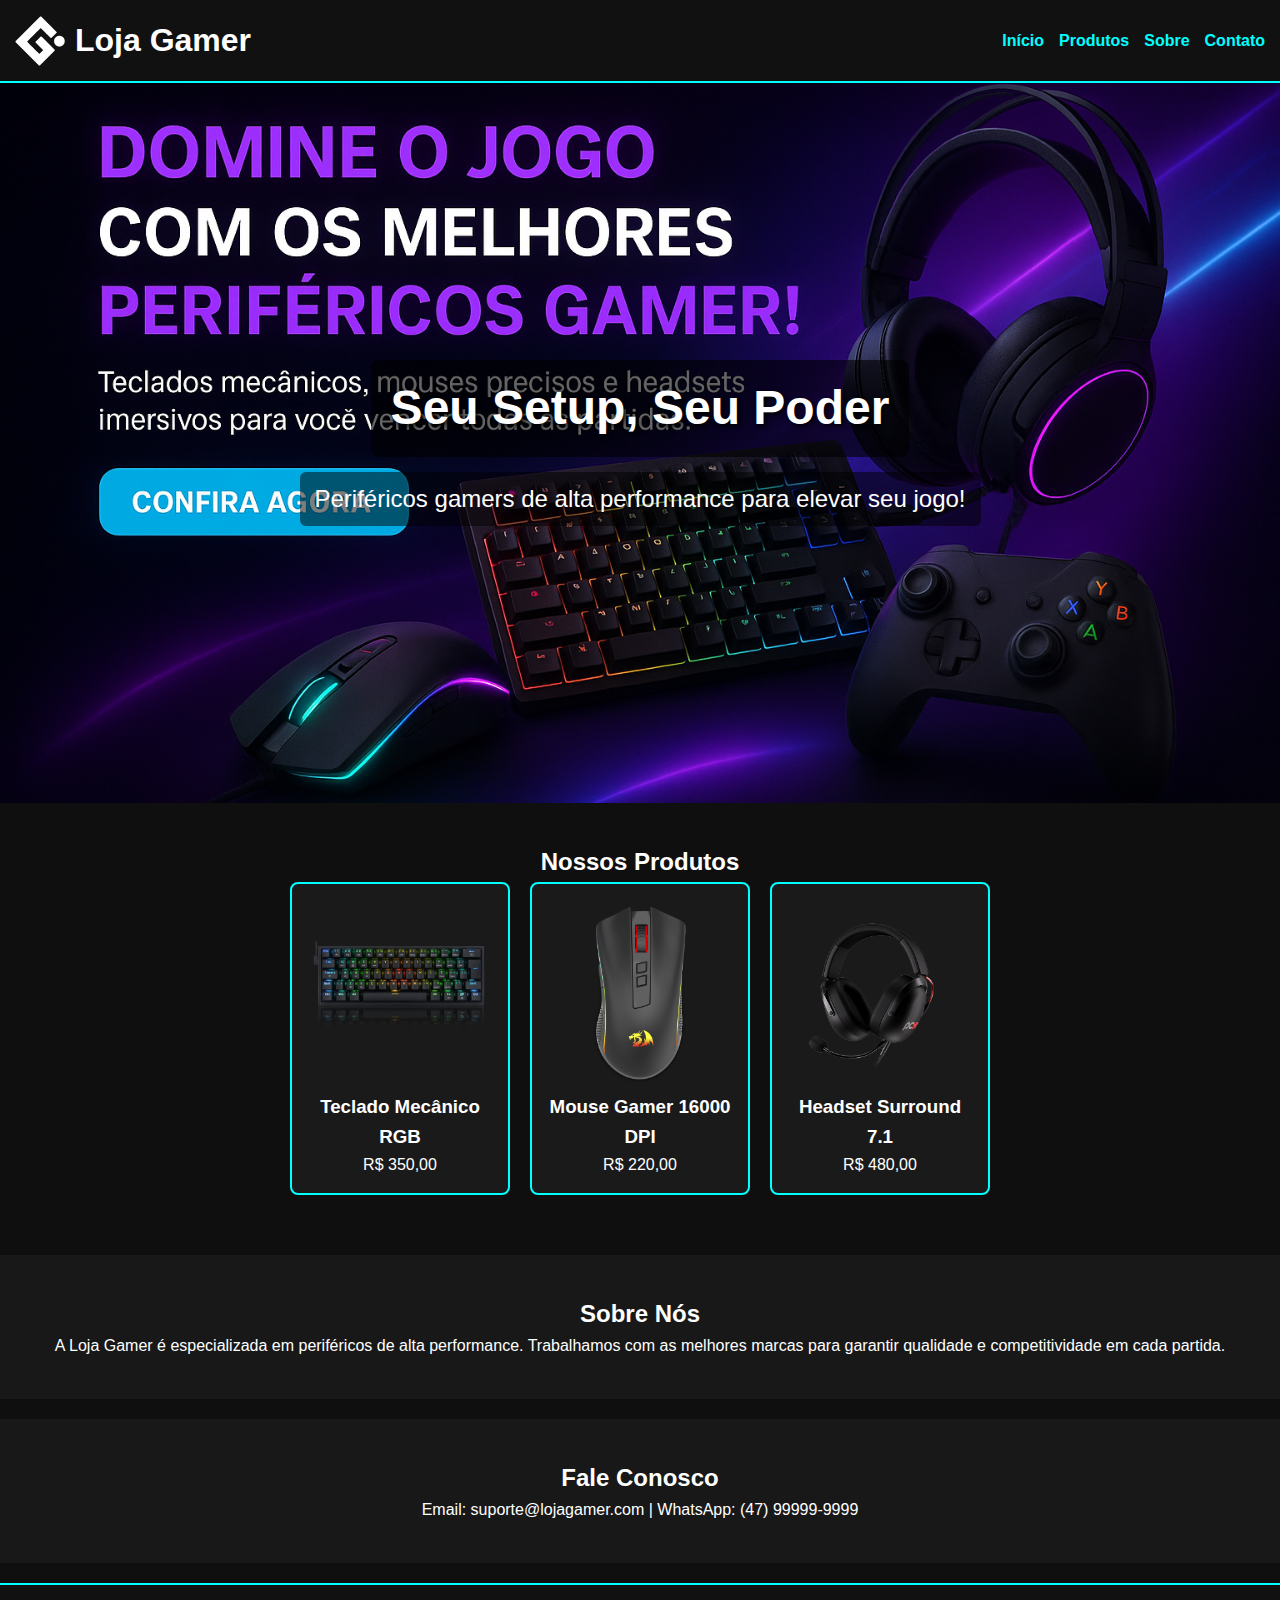
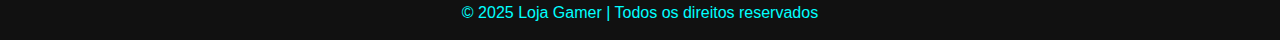
<file: index.html>
<!DOCTYPE html>
<html lang="pt-BR">
<head>
  <meta charset="UTF-8">
  <meta name="viewport" content="width=device-width, initial-scale=1.0">
  <title>Loja Gamer</title>
  <link href="https://fonts.googleapis.com/css2?family=Roboto:wght@400;500;700&display=swap" rel="stylesheet">
  <link rel="icon" href="img/logo.png" type="image/png">
  <link rel="stylesheet" href="style.css">
  <link rel="manifest" href="manifest.json">
</head>
<body>
  <!-- Header -->
  <header>
    <div class="logo">
      <img src="img/logo.png" alt="Logo Gamer">
      <h1>Loja Gamer</h1>
    </div>
    <nav>
      <ul class="nav-links">
        <li><a href="#home">Início</a></li>
        <li><a href="#produtos">Produtos</a></li>
        <li><a href="#sobre">Sobre</a></li>
        <li><a href="#contato">Contato</a></li>
      </ul>
    </nav>
  </header>

  <!-- Banner -->
  <section id="home" class="banner">
    <h2>Seu Setup, Seu Poder</h2>
    <p>Periféricos gamers de alta performance para elevar seu jogo!</p>
  </section>

  <!-- Produtos -->
  <section id="produtos" class="produtos">
    <h2>Nossos Produtos</h2>
    <div class="produtos-grid">
      <div class="item">
        <img src="img/TecladoGamer.webp" alt="Teclado Mecânico RGB">
        <h3>Teclado Mecânico RGB</h3>
        <p>R$ 350,00</p>
      </div>
      <div class="item">
        <img src="img/MouseGamer.webp" alt="Mouse Gamer 16000 DPI">
        <h3>Mouse Gamer 16000 DPI</h3>
        <p>R$ 220,00</p>
      </div>
      <div class="item">
        <img src="img/HeadsetSurround.png" alt="Headset Surround 7.1">
        <h3>Headset Surround 7.1</h3>
        <p>R$ 480,00</p>
      </div>
    </div>
  </section>

  <!-- Sobre -->
  <section id="sobre" class="sobre">
    <h2>Sobre Nós</h2>
    <p>A Loja Gamer é especializada em periféricos de alta performance. Trabalhamos com as melhores marcas para garantir qualidade e competitividade em cada partida.</p>
  </section>

  <!-- Contato -->
  <section id="contato" class="contato">
    <h2>Fale Conosco</h2>
    <p>Email: suporte@lojagamer.com | WhatsApp: (47) 99999-9999</p>
  </section>

  <!-- Rodapé -->
  <footer>
    <p>&copy; 2025 Loja Gamer | Todos os direitos reservados</p>
  </footer>

  <script src="app.js"></script>
</body>
</html>
</file>
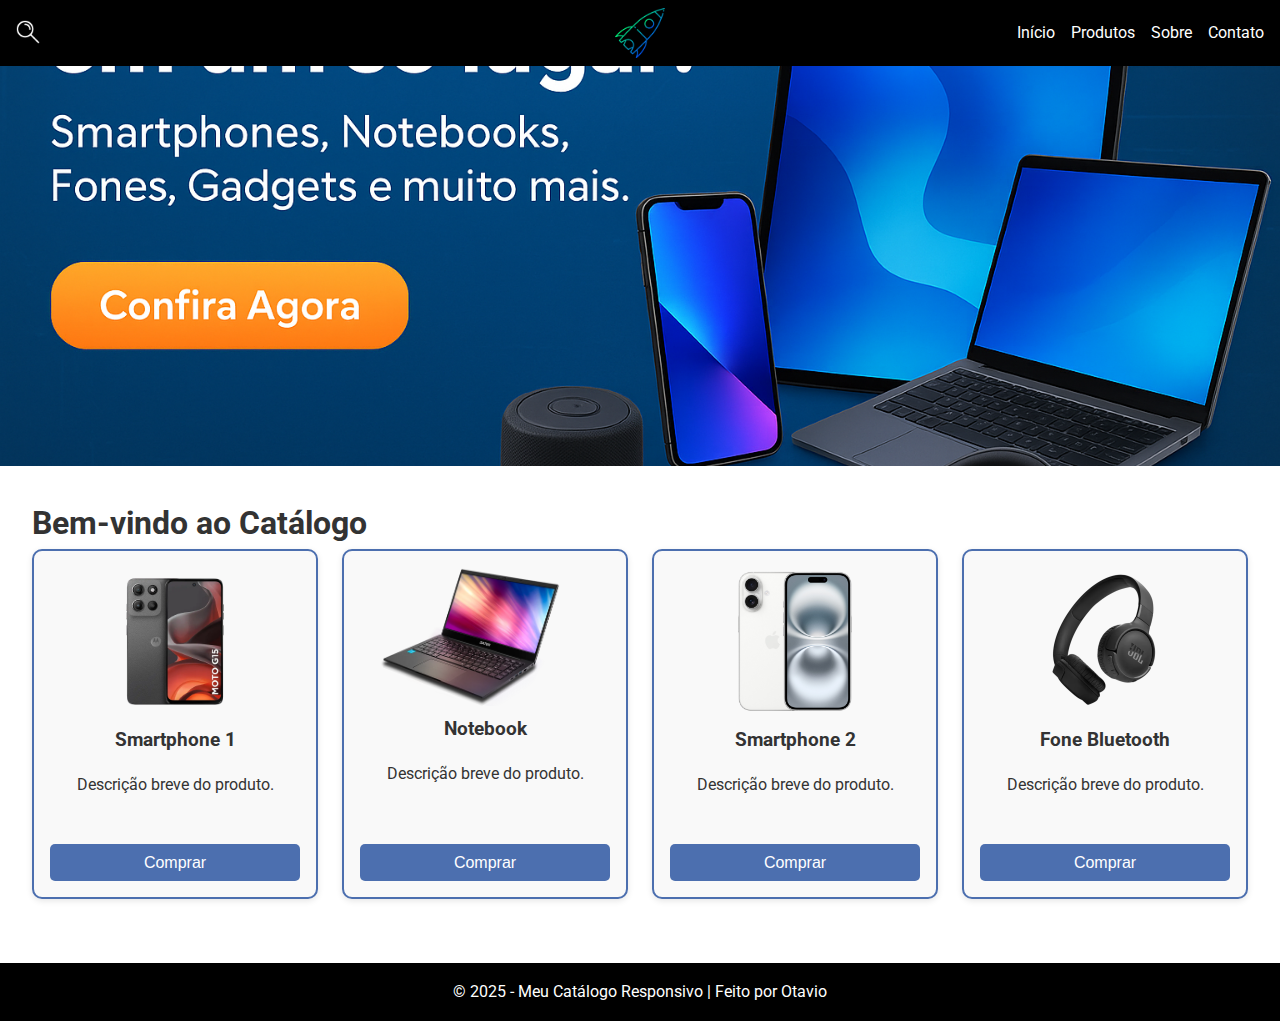
<file: responsiv.mobile/index.html>
<!DOCTYPE html>
<html lang="pt-BR">
<head>
  <meta charset="UTF-8" />
  <meta name="viewport" content="width=device-width, initial-scale=1.0" />
  <meta name="theme-color" content="#4CAF50"/>
  <link href="https://fonts.googleapis.com/css2?family=Roboto:wght@400;500;700&display=swap" rel="stylesheet">
  <link rel="icon" href="img/logo.png" type="image/png">
  <title>Catálogo Responsivo</title>

  <!-- Manifesto PWA -->
  <link rel="manifest" href="manifest.json">

  <!-- Estilos -->
  <link rel="stylesheet" href="style.css" />
</head>
<body>
<header>
  <!-- Lupa -->
  <div class="search-bar">
    <button id="search-toggle">
      <img src="img/lupa.png" alt="Pesquisar">
    </button>
    <input type="text" id="search-input" placeholder="Pesquisar...">
  </div>

  <!-- Logo -->
  <div class="logo">
    <img src="img/logo.png" alt="Logo do Catálogo">
  </div>

  <!-- Menu -->
  <nav>
    <ul class="nav-links">
      <li><a href="#">Início</a></li>
      <li><a href="#">Produtos</a></li>
      <li><a href="#">Sobre</a></li>
      <li><a href="#">Contato</a></li>
    </ul>
    <button class="hamburger">☰</button>
  </nav>
</header>

<!-- Banner -->
<section class="banner">
  <img src="img/banner.png" alt="Banner Principal">
</section>

<!-- Conteúdo principal -->
<main>
  <h1>Bem-vindo ao Catálogo</h1>
  <section class="grid-container">
    <article class="card">
      <img src="img/celular1.webp" alt="Produto 1">
      <h2>Smartphone 1</h2>
      <p>Descrição breve do produto.</p>
      <button>Comprar</button>
    </article>
    <article class="card">
      <img src="img/notebook1.webp" alt="Produto 2">
      <h2>Notebook</h2>
      <p>Descrição breve do produto.</p>
      <button>Comprar</button>
    </article>
    <article class="card">
      <img src="img/celular3.png" alt="Produto 3">
      <h2>Smartphone 2</h2>
      <p>Descrição breve do produto.</p>
      <button>Comprar</button>
    </article>
    <article class="card">
      <img src="img/fone1.jpg" alt="Produto 4">
      <h2>Fone Bluetooth</h2>
      <p>Descrição breve do produto.</p>
      <button>Comprar</button>
    </article>
    
  </section>
</main>

<!-- Rodapé -->
<footer>
  <p>&copy; 2025 - Meu Catálogo Responsivo | Feito por Otavio</p>
</footer>

<!-- Scripts -->
<script src="script.js"></script>
<script>
  if ("serviceWorker" in navigator) {
    navigator.serviceWorker.register("service-worker.js");
  }
</script>
</body>
</html>
</file>
<file: style.css>
/* Reset */
* {
    margin: 0;
    padding: 0;
    box-sizing: border-box;
  }
  
  body {
    font-family: Arial, sans-serif;
    line-height: 1.6;
    background: #0f0f0f;
    color: #fff;
  }
  
  /* Header */
  header {
    display: flex;
    justify-content: space-between;
    align-items: center;
    padding: 15px;
    background: #111;
    border-bottom: 2px solid #0ff;
  }
  
  header .logo {
    display: flex;
    align-items: center;
  }
  
  header .logo img {
    width: 50px;
    margin-right: 10px;
    filter: brightness(0) invert(1); /* deixa a logo branca */
  }
  
  header nav ul {
    list-style: none;
    display: flex;
    gap: 15px;
  }
  
  header nav ul li a {
    color: #0ff;
    text-decoration: none;
    font-weight: bold;
    transition: 0.3s;
  }
  
  header nav ul li a:hover {
    color: #fff;
  }
  
  /* Banner */
.banner {
    background: url("img/banner.png") no-repeat center center/cover;
    color: #fff;
    text-align: center;

    display: flex;
    flex-direction: column;
    justify-content: center; /* centraliza verticalmente */
    align-items: center;

    height: 80vh; /* altura do banner = 80% da tela */
    padding: 0 20px; /* só padding horizontal */
}

.banner h2 {
    
    font-size: 3rem;
    text-shadow: 2px 2px 5px #000;
    background: rgba(0, 0, 0, 0.6); /* fundo preto semi-transparente */
    padding: 10px 20px; /* espaço interno para o texto */
    border-radius: 8px; /* cantos arredondados */
    display: inline-block; /* para que o fundo envolva só o texto */
}

.banner p {
    font-size: 1.5rem;
    margin-top: 15px;
    background: rgba(0, 0, 0, 0.5); /* fundo do parágrafo também */
    padding: 8px 15px;
    border-radius: 6px;
    display: inline-block;
}
  
  /* Produtos */
  .produtos {
    padding: 40px 20px;
    text-align: center;
  }
  
  .produtos-grid {
    display: flex;
    flex-wrap: wrap;
    gap: 20px;
    justify-content: center;
  }
  
  .produtos-grid .item {
    background: #1a1a1a;
    border: 2px solid #0ff;
    border-radius: 8px;
    padding: 15px;
    width: 220px;
    transition: 0.3s;
  }
  
  .produtos-grid .item:hover {
    transform: scale(1.05);
    border-color: #fff;
  }
  
  .produtos-grid img {
    width: 100%;
    border-radius: 8px;
  }
  
  /* Sobre e Contato */
  .sobre, .contato {
    padding: 40px 20px;
    text-align: center;
    background: #181818;
    margin: 20px 0;
  }
  
  /* Footer */
  footer {
    background: #111;
    color: #0ff;
    text-align: center;
    padding: 15px;
    border-top: 2px solid #0ff;
  }
  
  /* Responsividade */
  @media (max-width: 768px) {
    header nav ul {
      flex-direction: column;
      display: none;
    }
  }
</file>
<file: responsiv.mobile/style.css>
/* Reset básico */
* {
  margin: 0;
  padding: 0;
  box-sizing: border-box;
}

body {
  font-family: 'Roboto', Arial, sans-serif;
  line-height: 1.6;
  color: #333;
}

header {
  background: #000000;
  display: grid;
  grid-template-columns: 1fr auto 1fr; /* esquerda - centro - direita */
  align-items: center;
  padding: 0.5rem 1rem;
}

/* Logo central */
.logo {
  display: flex;
  justify-content: center;
}
.logo img {
  height: 50px;
}

/* Lupa (esquerda) */
.search-bar {
  display: flex;
  align-items: center;
}
.search-bar button {
  background: none;
  border: none;
  cursor: pointer;
  padding: 0;
}
.search-bar button img {
  width: 24px;
  height: 24px;
}
.search-bar input {
  display: none; /* escondido por padrão */
  margin-left: 0.5rem;
  padding: 0.3rem 0.6rem;
  border-radius: 20px;
  border: none;
  outline: none;
  transition: all 0.3s ease;
}
.search-bar input.show {
  display: block;
}
#search-toggle img {
  filter: invert(1); /* sempre branco */
}

#search-toggle:hover img {
  filter: invert(1); /* branco ao passar o mouse */
}


/* Menu (direita) */
nav {
  display: flex;
  justify-content: flex-end;
  align-items: center;
}
nav ul {
  display: flex;
  list-style: none;
}
nav ul li {
  margin-left: 1rem;
}
nav ul li a {
  color: white;
  text-decoration: none;
}
.hamburger {
  display: none;
  background: none;
  border: none;
  font-size: 1.5rem;
  color: white;
  cursor: pointer;
}

/* Responsivo (mobile) */
@media (max-width: 768px) {
  header {
    grid-template-columns: auto 1fr auto; /* lupa - logo - menu/hamburger */
  }

  nav ul {
    display: none;
    flex-direction: column;
    background: #000000;
    position: absolute;
    top: 70px;
    right: 0;
    width: 200px;
  }

  nav ul.show {
    display: flex;
  }

  .hamburger {
    display: block;
  }
}

/* Quando ativo (classe "show"), aparece */
.search-bar input.show {
  display: block;
}


/* Quando ativo (classe "show"), aparece */
.search-bar input.show {
  display: block;
}

nav {
  position: relative;
}

nav ul {
  display: flex;
  list-style: none;
}

nav ul li {
  margin-left: 1rem;
}

nav ul li a {
  color: white;
  text-decoration: none;
}

.hamburger {
  display: none;
  background: none;
  border: none;
  font-size: 1.5rem;
  color: white;
  cursor: pointer;
}

/* Layout principal */
main {
  padding: 2rem;
}

.grid-container {
  display: grid;
  grid-template-columns: repeat(auto-fit, minmax(220px, 1fr));
  gap: 1.5rem;
}

.card {
  background: #f9f9f9;
  border-radius: 10px;
  padding: 1rem;
  text-align: center;
  box-shadow: 0 2px 6px rgba(0,0,0,0.1);

  display: flex;
  flex-direction: column;       /* organiza imagem, título, texto e botão verticalmente */
  justify-content: space-between; /* distribui espaço interno */
  height: 350px;                /* altura fixa dos cards */
  border: 2px solid #4c6faf;   /* borda azul */
}

.card img {
  max-width: 100%;
  max-height: 150px;            /* limita altura da imagem */
  border-radius: 8px;
  object-fit: contain;           /* mantém proporção da imagem */
}

.card h2 {
  margin: 0.5rem 0;
  font-size: 1.2rem;
}

.card p {
  flex-grow: 1;                  /* ocupa espaço disponível */
  margin: 0.5rem 0 1rem 0;
}

.card button {
  background-color: #4c6faf;
  color: white;
  border: none;
  border-radius: 5px;
  padding: 0.6rem 1rem;
  cursor: pointer;
  font-size: 1rem;
  transition: background 0.3s;
}

.card button:hover {
  background-color: #3b5599;      /* efeito hover mais escuro */
}

footer {
  background: #000000;
  color: white;
  text-align: center;
  padding: 1rem;
  margin-top: 2rem;
}

/* Menu mobile */
@media (max-width: 768px) {
  nav ul {
    display: none;
    flex-direction: column;
    background: #000000;
    position: absolute;
    top: 70px;
    right: 0;
    width: 200px;
    border-radius: 10px;   /* bordas arredondadas */
    padding: 0.5rem 0;     /* espaço interno */
  }

  nav ul.show {
    display: flex;
  }

  nav ul li {
    margin: 0;                      /* remove margem lateral */
    padding: 0.5rem 1rem;           /* espaço interno em cada item */
    border-bottom: 1px solid #333;  /* separação entre itens */
  }

  nav ul li:last-child {
    border-bottom: none;             /* remove a borda do último item */
  }

  nav ul li a {
    color: white;
    text-decoration: none;
    display: block;                  /* ocupa toda a largura do item */
    transition: background 0.3s;
    border-radius: 5px;              /* cantos levemente arredondados no link */
    padding: 0.3rem 0;               /* padding interno do link */
  }

  nav ul li a:hover {
    background-color: #3b5599;       /* hover suave nos links */
  }

  .hamburger {
    display: block;
  }
}

/* Banner full width */
.banner {
  width: 100%;
  overflow: hidden; /* evita scroll horizontal caso a imagem seja maior */
}

.banner {
  width: 100%;
  max-height: 400px; /* altura máxima do banner */
  overflow: hidden;  /* evita scroll se a imagem for maior */
  display: flex;
  justify-content: center; /* centraliza horizontalmente */
  align-items: center;     /* centraliza verticalmente */
}

.banner img {
  width: 100%;
  height: auto;       /* mantém proporção */
  display: block;
  object-fit: contain; /* mantém toda a imagem visível */
}

/* Cards mobile: dois por linha */
@media (max-width: 768px) {
  .grid-container {
    grid-template-columns: repeat(2, 1fr); /* dois cards por linha */
    gap: 1rem;                             /* espaçamento entre cards */
  }
}
</file>
